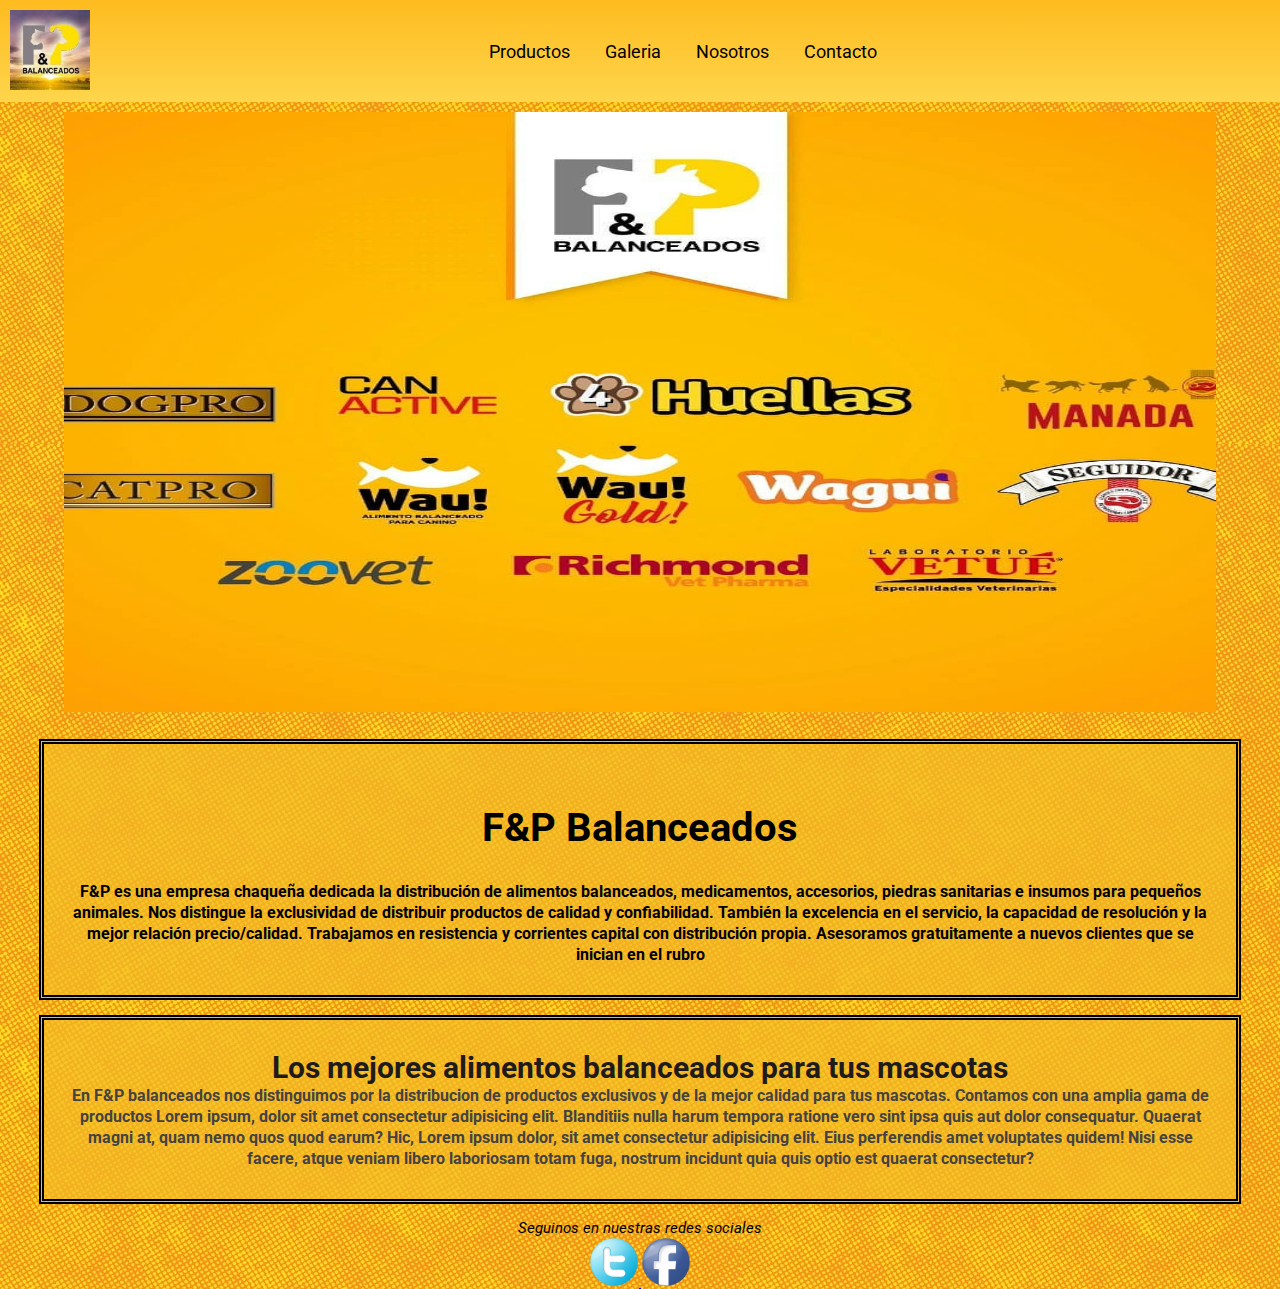
<file: index.html>
<!DOCTYPE html>
<html lang="en">
<head>
    <meta charset="UTF-8">
    <meta http-equiv="X-UA-Compatible" content="IE=edge">
    <meta name="viewport" content="width=device-width, initial-scale=1.0">
    <title> Alimentos balanceados - FyP Balanceados</title>
    <link rel="shortcut icon" href="img/favicon.png">
    <link rel="stylesheet" href="css/style.css">
</head>
<body >
        
            <header class="encabezado degrade1 ">
                <nav >
                    <a href="index.html">
                    <img src="img/logo.jpg" alt="Logo de FyP balanceados alimentos para tus mascotas" class="logo-img rotate">
                    </a>
                    <ul class="translate">
                        <li>
                            <a  href="pages/productos.html">Productos</a>
                        </li>
                        <li >
                            <a  href="pages/galeria.html">Galeria</a>
                        </li>
                        <li >
                            <a  href="pages/nosotros.html">Nosotros</a>
                        </li>
                        <li >
                            <a  href="pages/contacto.html">Contacto</a>
                        </li>
                    </ul>
                </nav>
            </header>
            <div class="text-center textAlpha">
                <img src="img/inicio.jpg" alt="" class="encabezado-img">
            </div>
            
            <main>
                <article class=" introduccion-articulo text-center bg-orange">
                <h1 > F&P Balanceados</h1>
                <p class="text-black">F&P es una empresa chaqueña dedicada la distribución de alimentos balanceados, medicamentos, accesorios, piedras sanitarias e insumos para pequeños animales. Nos distingue la exclusividad de distribuir productos de calidad y confiabilidad. También la excelencia en el servicio, la capacidad de resolución y la mejor relación precio/calidad.
                Trabajamos en resistencia y corrientes capital con distribución propia.  Asesoramos gratuitamente a nuevos clientes que se inician en el rubro</p>
            </article>
            <article class=" introduccion-articulo text-center bg-orange">
                <h2>Los mejores alimentos balanceados para tus mascotas</h2>
                <p class="text-grey"> En F&P balanceados nos distinguimos por la distribucion de productos exclusivos y de la mejor calidad para tus mascotas. Contamos con una amplia gama de productos Lorem ipsum, dolor sit amet consectetur adipisicing elit. Blanditiis nulla harum tempora ratione vero sint ipsa quis aut dolor consequatur. Quaerat magni at, quam nemo quos quod earum? Hic,
                    Lorem ipsum dolor, sit amet consectetur adipisicing elit. Eius perferendis amet voluptates quidem! Nisi esse facere, atque veniam libero laboriosam totam fuga, nostrum incidunt quia quis optio est quaerat consectetur?
                </p>
            </article>
            </main>
            <footer class="bg-animated text-center" >   
                <p class=" text-black pie-titulo">Seguinos en nuestras redes sociales</p> 
                <a href="https://twitter.com/" target="_blank">
                    <img src="img/twitter.png" alt=""  class="pie-img">
                </a>
                <a href="https://www.facebook.com/FyPBalanceado/" target="_blank">
                    <img src="img/facebook.png" alt="" class="pie-img">
                </a>
            </footer>
    
</body>
</html>
</file>
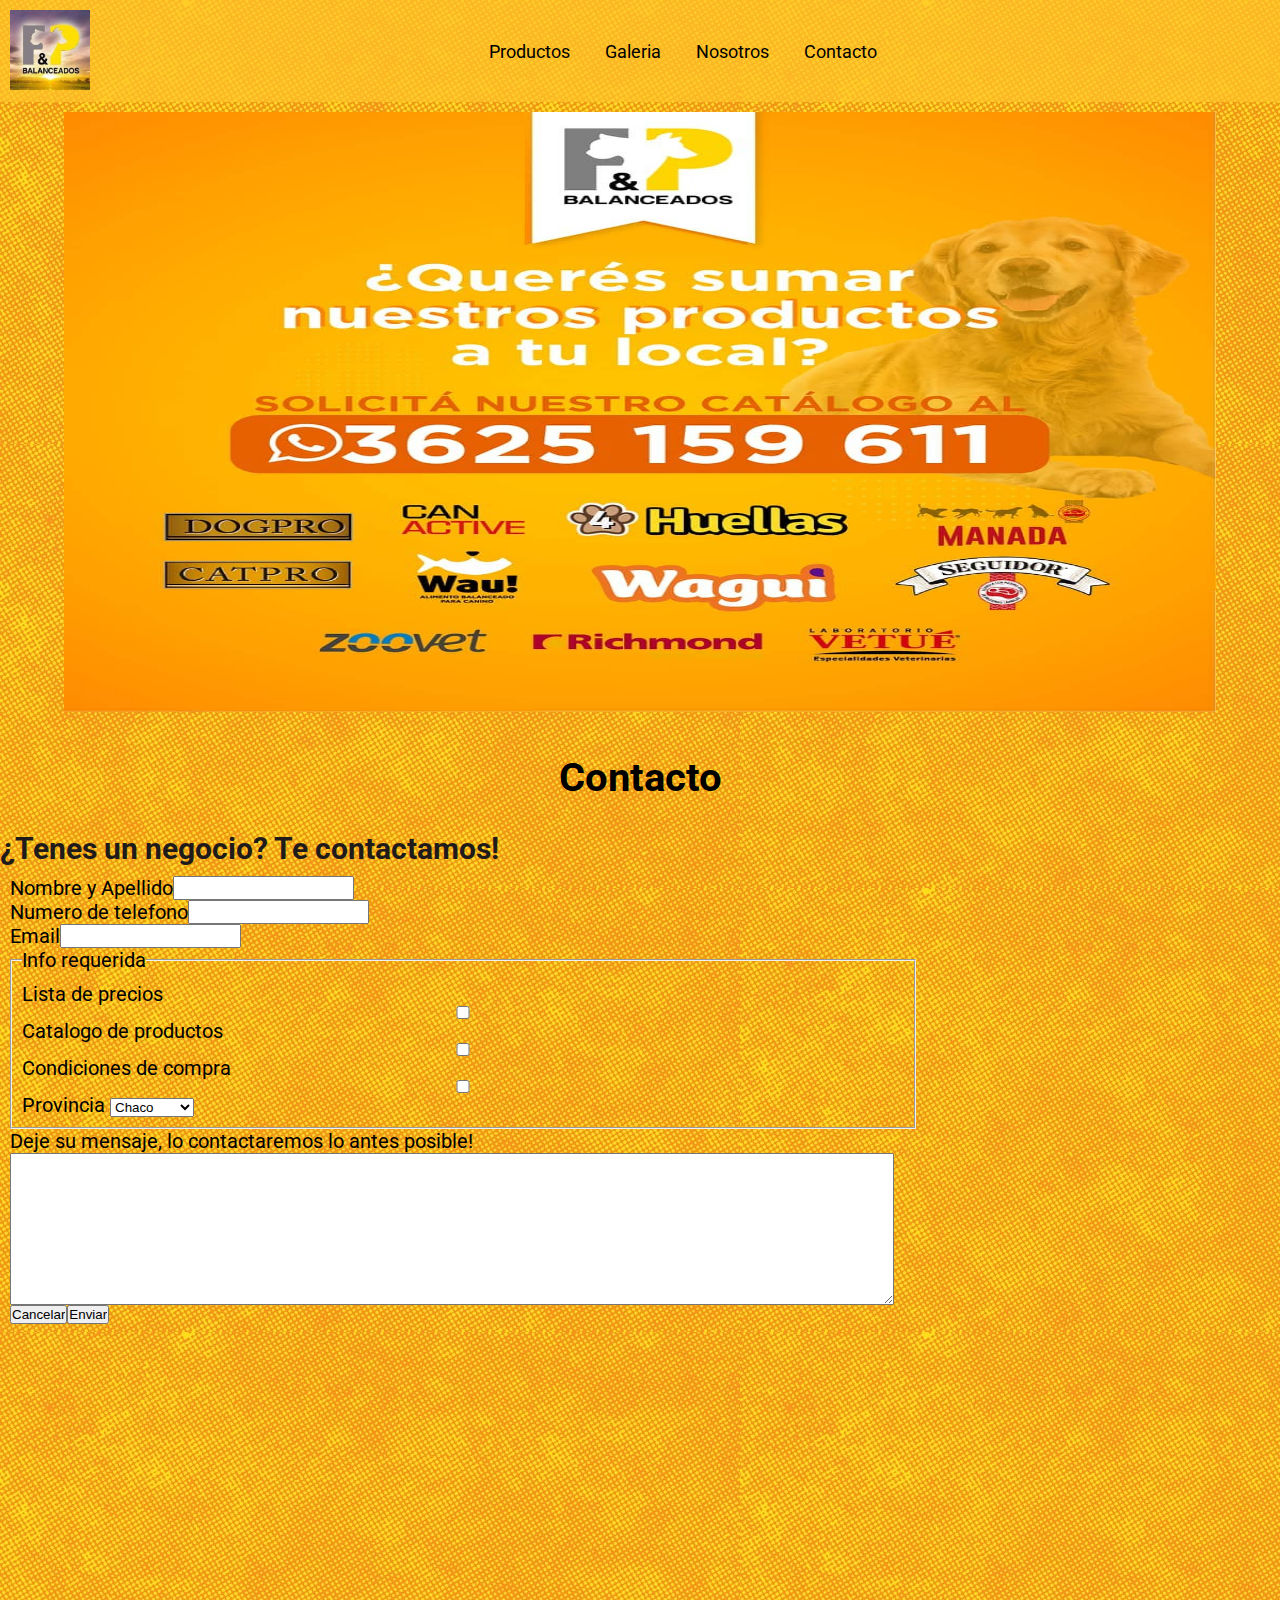
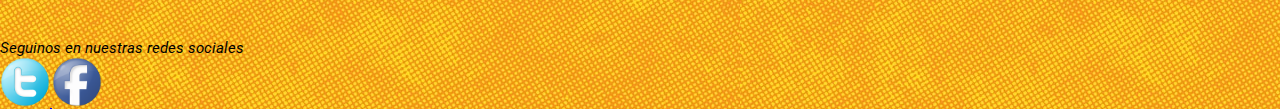
<file: pages/contacto.html>
<!DOCTYPE html>
<html lang="en">
<head>
    <meta charset="UTF-8">
    <meta http-equiv="X-UA-Compatible" content="IE=edge">
    <meta name="viewport" content="width=device-width, initial-scale=1.0">
    <title> Alimentos balanceados - FyP Balanceados</title>
    <link rel="shortcut icon" href="../img/favicon.png">
    <link rel="stylesheet" href="../css/style.css">
</head>
<body>
    <header class="encabezado">
        <nav>
            <a href="../index.html">
            <img src="../img/logo.jpg" alt="Logo de FyP balanceados alimentos para tus mascotas" class="logo-img">
            </a>
            <ul>
                <li>
                    <a href="productos.html">Productos</a>
                </li>
                <li>
                    <a href="galeria.html">Galeria</a>
                </li>
                <li>
                    <a href="nosotros.html">Nosotros</a>
                </li>
                <li>
                    <a href="contacto.html">Contacto</a>
                </li>
            </ul>
        </nav>

    <div class="text-center">
        <img src="../img/contacto.jpg" alt="" class="encabezado-img">
    </div>
    </header>
    <main>
        <h1 class="text-center"> Contacto</h1>
        <h2>¿Tenes un negocio? Te contactamos!</h2>
        <section>
            <div class=" container  form-organizacion ">
            <form action="envio.php">
                <div class="container order1">
                <label for="name">Nombre y Apellido</label>
                <input type="text" id="name" >
                </div>
                <div class="container order2">
                <label for="number">    Numero de telefono</label>
                <input type="number" id="number">
                 </div>
                 <div class="container order3">
                <label for="correo">Email</label>
                <input type="email" id="correo">
             </div>

                 <div> 
                    <fieldset class="container form-organizacion w-70">
                    <legend>Info requerida</legend>
                    <label for="lista de precios">Lista de precios</label>
                    <input type="checkbox" id="lista de precios">
                    <label for="catalogo">Catalogo de productos</label>
                    <input type="checkbox" id="catalogo"> 
                    <label for="condiciones">Condiciones de compra</label>
                    <input type="checkbox" id="condiciones">
                    <div>
                    <label for="provincia">Provincia </label>
                    <select name="" id="">
                      <option value="chaco">Chaco</option>
                      <option value="corrientes">Corrientes</option>
                      <option value="formosa">Formosa</option>
                    </select>
                    </div>
                    </fieldset>
                <div>
                    </div>
                        <div class="container column order1">
                        <label for="comentarios">Deje su mensaje, lo contactaremos lo antes posible!</label>
                        <textarea name="" id="" cols="50" rows="10" class="w-70"></textarea>
                        </div>
            
                
                  
                        <div class="container ">
                        <input type="reset" value="Cancelar">
                        <input type="submit" value="Enviar">
                        </div>
                    </div>
                <div class="map-location">
                    <iframe src="https://www.google.com/maps/embed?pb=!1m18!1m12!1m3!1d3540.995633261564!2d-59.00623318543288!3d-27.438246821934015!2m3!1f0!2f0!3f0!3m2!1i1024!2i768!4f13.1!3m3!1m2!1s0x94450c70fe95c685%3A0xe5358b59d5b16c31!2sMansilla%20175%2C%20H3506FDD%20Resistencia%2C%20Chaco!5e0!3m2!1ses!2sar!4v1655507323099!5m2!1ses!2sar" width="300" height="300" style="border:0;" allowfullscreen="" loading="lazy" referrerpolicy="no-referrer-when-downgrade"></iframe>
                </div>
                </div>
            </form>
           </div>
           
        </section>
    </main>
    <footer>   
        <p class=" text-black pie-titulo">Seguinos en nuestras redes sociales</p> 
        <a href="https://twitter.com/" target="_blank">
            <img src="../img/twitter.png" alt=""  class="pie-img">
        </a>
        <a href="https://www.facebook.com/FyPBalanceado/" target="_blank">
            <img src="../img/facebook.png" alt="" class="pie-img">
        </a>
    </footer>
</body>
</html>
</file>
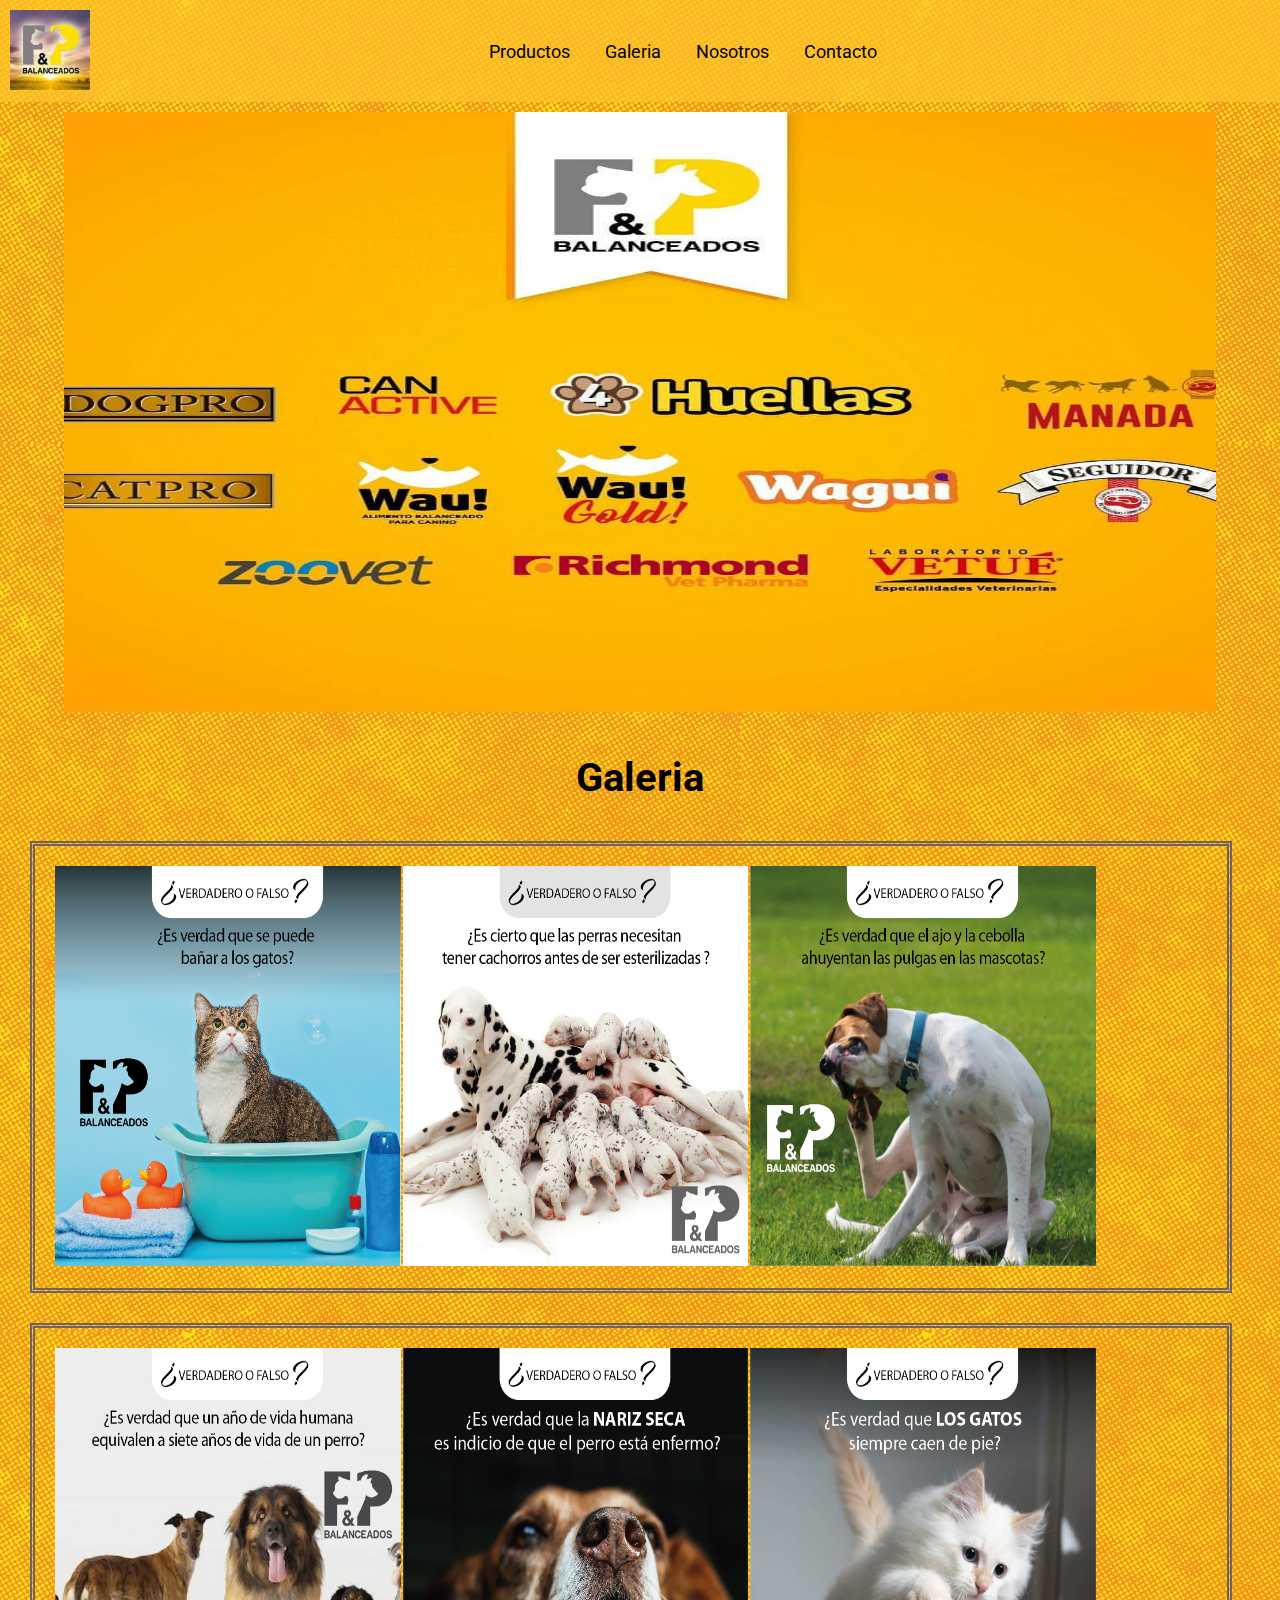
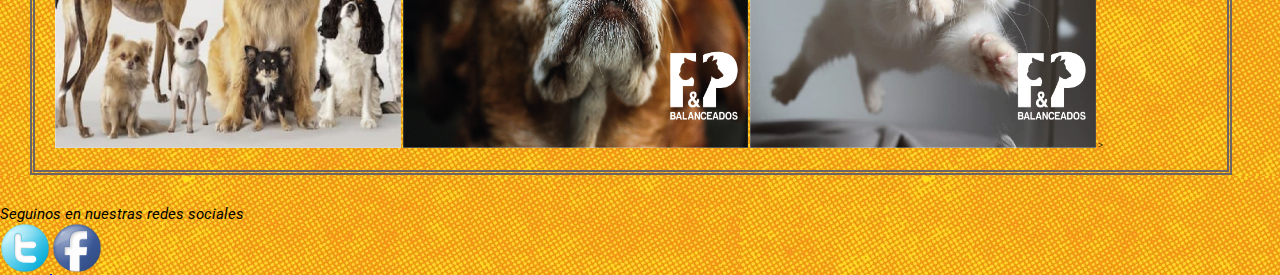
<file: pages/galeria.html>
<!DOCTYPE html>
<html lang="en">
<head>
    <meta charset="UTF-8">
    <meta http-equiv="X-UA-Compatible" content="IE=edge">
    <meta name="viewport" content="width=device-width, initial-scale=1.0">
    <title> Alimentos balanceados - FyP Balanceados</title>
    <link rel="shortcut icon" href="../img/favicon.png">
    <link rel="stylesheet" href="../css/style.css">
</head>
<body>
    <div class="contenedor2">
        <header id="botonera" class="encabezado">
            <nav>
                <a href="../index.html">
                <img src="../img/logo.jpg" alt="Logo de FyP balanceados alimentos para tus mascotas" class="logo-img">
                </a>
                <ul>
                    <li>
                        <a href="productos.html">Productos</a>
                    </li>
                    <li>
                        <a href="galeria.html">Galeria</a>
                    </li>
                    <li>
                        <a href="nosotros.html">Nosotros</a>
                    </li>
                    <li>
                        <a href="contacto.html">Contacto</a>
                    </li>
                </ul>
            </nav>

            <div class="text-center">
                <img src="../img/inicio.jpg" alt="" class="encabezado-img">
            </div>
        </header>
        <main id="galeria">
            <h1 class="text-center"> Galeria</h1>
                <div class="galeria-orden"> 
                    <img src="../img/Galeria/foto1.jpg" alt="es verdad que se pueden bañar los gatos?" class="galeria-fotos">
                    <img src="../img/Galeria/foto2.jpg" alt="es cierto que las perras necesitan tener cachorros antes de ser esterilizadas?" class="galeria-fotos">
                    <img src="../img/Galeria/foto3.jpg" alt="es verdad que el ajo y la cebolla ahuyentan las pulgas en las mascotas?" class="galeria-fotos" >
                </div>
                <div class="galeria-orden"> 
                    <img src="../img/Galeria/foto4.jpg" alt="es verdad que 1 año de vida humana equivale a 7 años de vida de un perro?" class="galeria-fotos">
                    <img src="../img/Galeria/foto5.jpg" alt="es verdad que la nariz seca es indicio de que el perro esta enfermo?" class="galeria-fotos">
                    <img src="../img/Galeria/foto6.jpg" alt="es verdad que los gatos siempre caen de pie?" class="galeria-fotos">
                ></div>
        </main>
        <footer id="pie">  
            <p class=" text-black pie-titulo">Seguinos en nuestras redes sociales</p>   
            <a href="https://twitter.com/" target="_blank">
                <img src="../img/twitter.png" alt="" class="pie-img">
            </a>
            <a href="https://www.facebook.com/FyPBalanceado/" target="_blank">
                <img src="../img/facebook.png" alt="" class="pie-img">
            </a>
        </footer>
    </div>
</body>
</html>
</file>
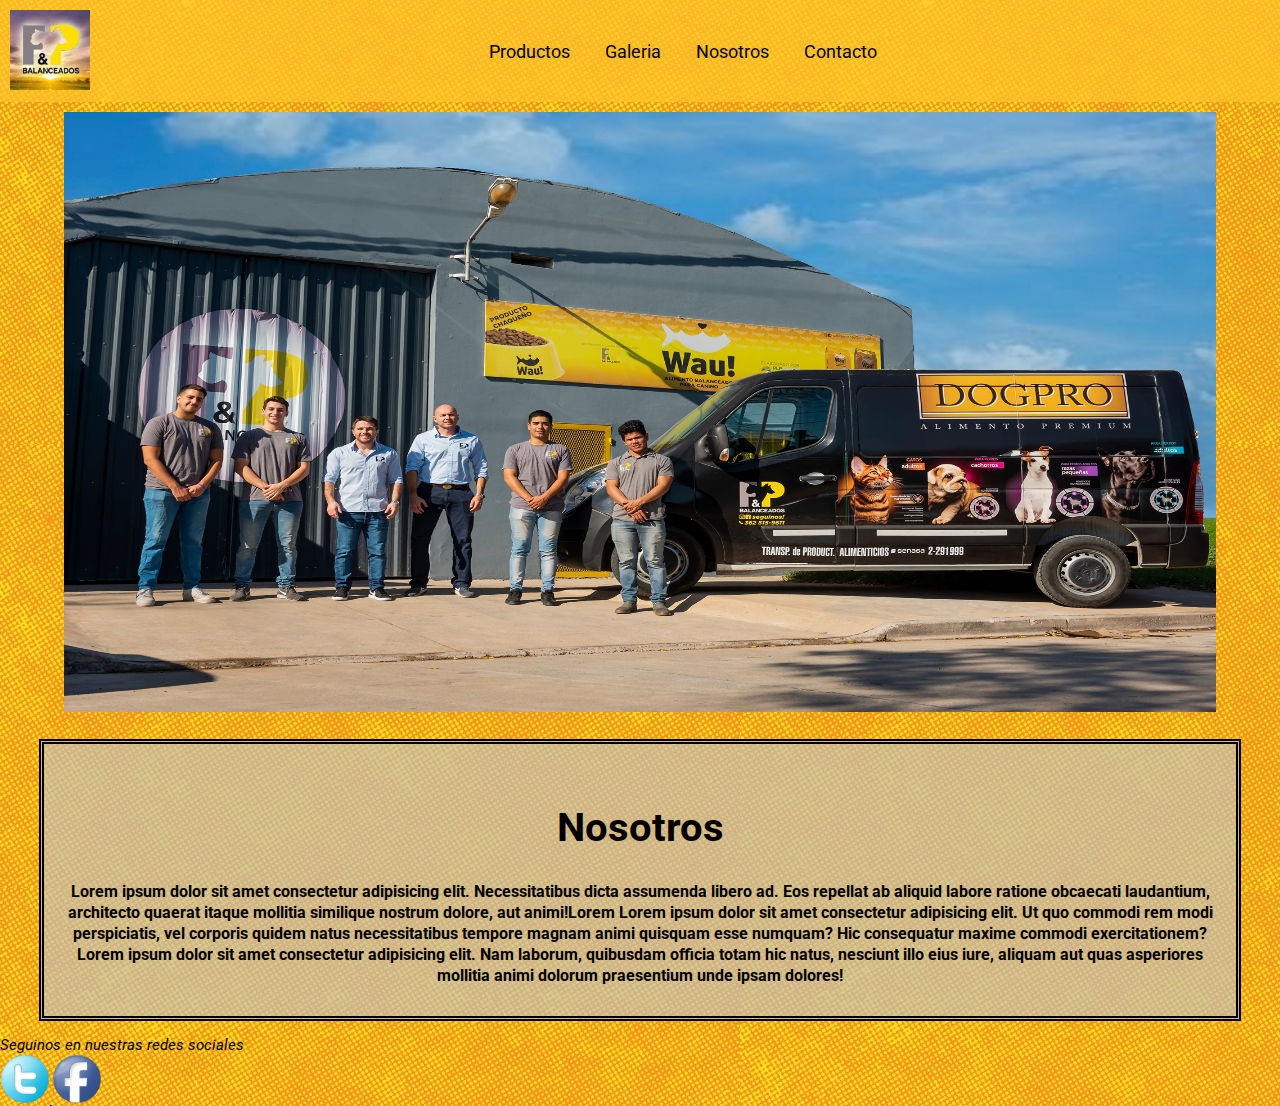
<file: pages/nosotros.html>
<!DOCTYPE html>
<html lang="en">
<head>
    <meta charset="UTF-8">
    <meta http-equiv="X-UA-Compatible" content="IE=edge">
    <meta name="viewport" content="width=device-width, initial-scale=1.0">
    <title> Alimentos balanceados - FyP Balanceados</title>
    <link rel="shortcut icon" href="../img/favicon.png">
    <link rel="stylesheet" href="../css/style.css">
</head>
<body>
    <header class="encabezado">
        <nav>
            <a href="../index.html">
            <img src="../img/logo.jpg" alt="Logo de FyP balanceados alimentos para tus mascotas" class="logo-img">
            </a>
            <ul>
                <li>
                    <a href="productos.html">Productos</a>
                </li>
                <li>
                    <a href="galeria.html">Galeria</a>
                </li>
                <li>
                    <a href="nosotros.html">Nosotros</a>
                </li>
                <li>
                    <a href="contacto.html">Contacto</a>
                </li>
            </ul>
        </nav>

        <div class="text-center">
            <img src="../img/nosotros.jpg" alt="nuestro equipo" class="encabezado-img">
        </div>
    </header>
    <main>
        <article class="text-center bg-light introduccion-articulo">
        <h1> Nosotros</h1>
        <p>Lorem ipsum dolor sit amet consectetur adipisicing elit. Necessitatibus dicta assumenda libero ad. Eos repellat ab aliquid labore ratione obcaecati laudantium, architecto quaerat itaque mollitia similique nostrum dolore, aut animi!Lorem
            Lorem ipsum dolor sit amet consectetur adipisicing elit. Ut quo commodi rem modi perspiciatis, vel corporis quidem natus necessitatibus tempore magnam animi quisquam esse numquam? Hic consequatur maxime commodi exercitationem?Lorem ipsum dolor sit amet consectetur adipisicing elit. Nam laborum, quibusdam officia totam hic natus, nesciunt illo eius iure, aliquam aut quas asperiores mollitia animi dolorum praesentium unde ipsam dolores!
        </p>
    </article>
    </main>
    <footer>   
        <p class=" text-black pie-titulo">Seguinos en nuestras redes sociales</p> 
        <a href="https://twitter.com/" target="_blank">
            <img src="../img/twitter.png" alt=""  class="pie-img">
        </a>
        <a href="https://www.facebook.com/FyPBalanceado/" target="_blank">
            <img src="../img/facebook.png" alt="" class="pie-img">
        </a>
    </footer>
</body>
</html>
</file>
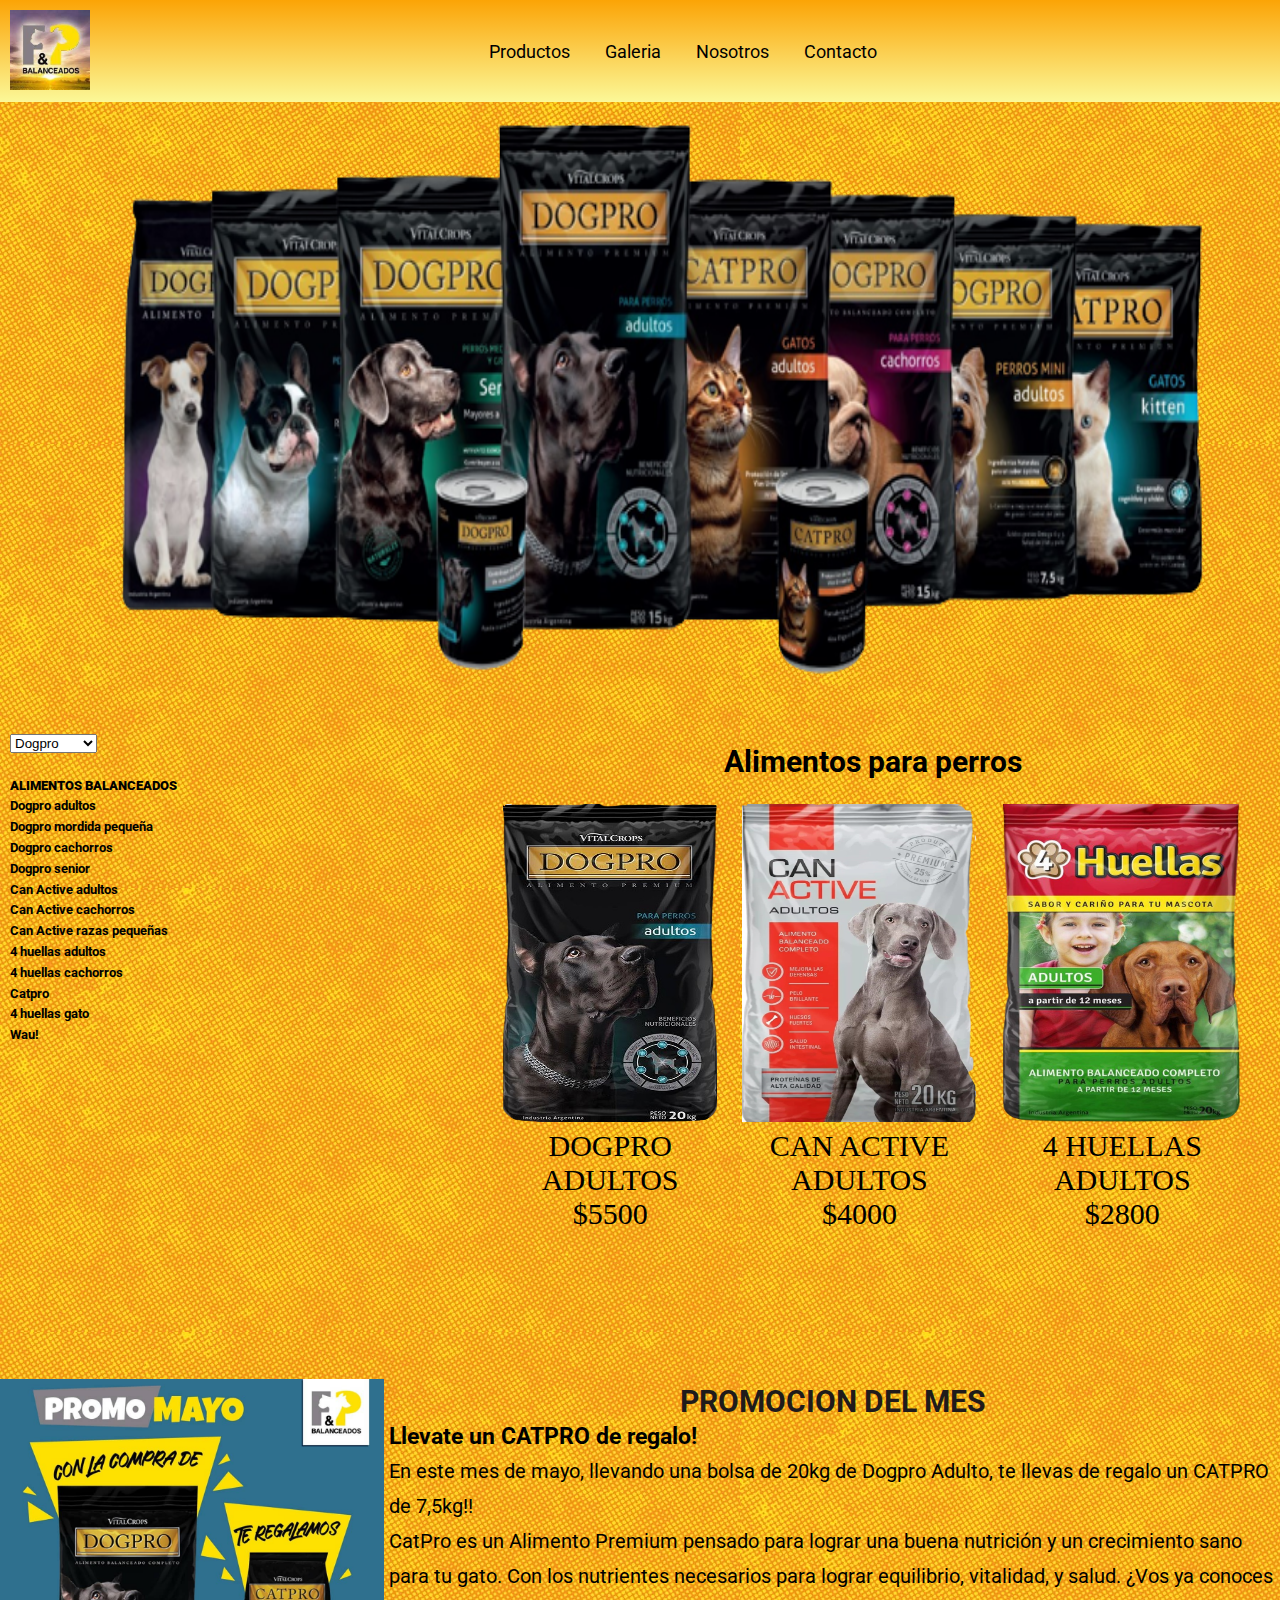
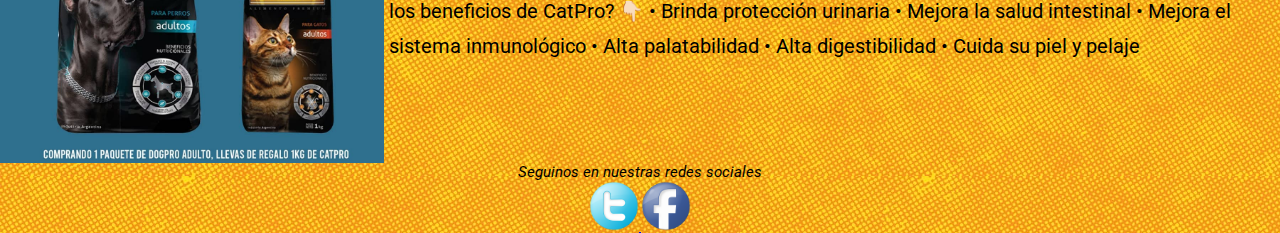
<file: pages/productos.html>
<!DOCTYPE html>
<html lang="en">
<head>
    <meta charset="UTF-8">
    <meta http-equiv="X-UA-Compatible" content="IE=edge">
    <meta name="viewport" content="width=device-width, initial-scale=1.0">
    <title> Alimentos balanceados - FyP Balanceados</title>
    <link rel="shortcut icon" href="../img/favicon.png">
    <link rel="stylesheet" href="../css/style.css">
</head>
<body>

    <div class="contenedor">
        <header id="botonera" class="encabezado">
                    <nav id="botonera" class="degrade1">
                        <a href="../index.html">
                        <img src="../img/logo.jpg" alt="Logo de FyP balanceados alimentos para tus mascotas" class="logo-img rotate">
                        </a>
                        <ul class="translate">
                            <li>
                                <a href="productos.html">Productos</a>
                            </li>
                            <li>
                                <a href="galeria.html">Galeria</a>
                            </li>
                            <li>
                                <a href="nosotros.html">Nosotros</a>
                            </li>
                            <li>
                                <a href="contacto.html">Contacto</a>
                            </li>
                        </ul>
                    </nav>
                

            <header class="text-center" id="header">
            <img src="../img/Productos/familiadogpro.png" alt="" class="encabezado-img">
            </header>
        </header>
            <nav id="lista" class="secondNav">
                <form>
                    <select name="" id="">
                        <option value="">Dogpro</option>
                        <option value="">4 huellas</option>
                        <option value="">Can Active</option>
                        <option value="">Wau!</option>
                    </select>
                </form>
                <br>
                <span><b>ALIMENTOS BALANCEADOS</b></span>
                    <ul>
                        <li>Dogpro adultos</li>
                        <li>Dogpro mordida pequeña</li>
                        <li>Dogpro cachorros</li>
                        <li>Dogpro senior</li>
                        <li>Can Active adultos </li>
                        <li>Can Active cachorros </li>
                        <li>Can Active razas pequeñas </li>
                        <li>4 huellas adultos </li>
                        <li>4 huellas cachorros</li>
                        <li>Catpro </li>
                        <li>4 huellas gato</li>
                        <li>Wau!</li>
                    </ul>
            </nav>
          <main id="productos"> 
                <h2 class="text-center text-black">Alimentos para perros</h2>
                <div class="productos">
                    <figure >
                        <img src="../img/Productos/dogpro.png" alt="dogpro adultos " class="fotos scale">
                        <figcaption class="precios">Dogpro Adultos</figcaption>
                        <p class="precios" >$5500</p>
                    </figure>
                    <figure >
                        <img src="../img/Productos/canactive.png" alt="can active adultos" class="fotos scale">
                        <figcaption class="precios">Can Active adultos</figcaption>
                        <p class="precios">$4000</p>
                    </figure>

                    <figure >
                        <img src="../img/Productos/4huellas.png" alt="4 huellas adultos" class="fotos scale">
                        <figcaption class="precios">4 Huellas adultos</figcaption>
                        <p class="precios" >$2800</p>
                    </figure>
                </div>
            
            </main> 
            
            <section id="promocion">
                <div class="promocion nowrap text-black" >
                        <img src="../img/Productos/promocion.jpg" alt="promocion del mes" class="foto-promo">
                        <div class="interlineado text-black">
                            <h2 class="text-center">PROMOCION DEL MES</h2>
                            <h3>Llevate un CATPRO de regalo!</h3>
                            <p>En este mes de mayo, llevando una bolsa de 20kg de Dogpro Adulto, te llevas de regalo un CATPRO de 7,5kg!!</p>
                            <p>CatPro es un Alimento Premium pensado para lograr una buena nutrición y un crecimiento sano para tu gato. Con los nutrientes necesarios para lograr equilibrio, vitalidad, y salud. 
                                ¿Vos ya conoces los beneficios de CatPro? 👇🏻
                                • Brinda protección urinaria
                                • Mejora la salud intestinal
                                • Mejora el sistema inmunológico
                                • Alta palatabilidad
                                • Alta digestibilidad
                                • Cuida su piel y pelaje</p>
                        </div>
            </section>
            
        </main>
        
            <footer id="pie" class="text-center">   
                <p class=" text-black pie-titulo">Seguinos en nuestras redes sociales</p> 
                <a href="https://twitter.com/" target="_blank">
                    <img src="../img/twitter.png" alt=""  class="pie-img">
                </a>
                <a href="https://www.facebook.com/FyPBalanceado/" target="_blank">
                    <img src="../img/facebook.png" alt="" class="pie-img">
                </a>
            </footer>

    </div>
    
    
</body>
</html>
</file>
<file: css/style.css>
@import url('https://fonts.googleapis.com/css2?family=Roboto:wght@100;400&display=swap');

*{
    padding: 0;
    margin: 0;
}


html{
    font-size: 62.5%;
}

body{
    font-family: 'Roboto', sans-serif;
    background-image: url(../img/bgpattern.jpg) ;
}
h1 {
    color:rgb(0, 0, 0);
    font-size: 4rem;
    padding: 10px;
    margin: 20px;
}
h2{
    color:rgb(31, 27, 27);
    font-size: 3rem;
    
}


.logo-img{
    width: 80px;
}


 .encabezado nav{
    background-color:rgba(255, 198, 43, 0.699) ;
    width: 100%;
    padding: 10px 10px;
    position: sticky;
    margin: auto;
    display: flex;
    align-items: center;
}

 .encabezado nav ul{
    
    margin:auto
    
}
 .encabezado nav ul li{
    list-style: none;
    margin-right: 15px;
    width: 100%;
}

.encabezado nav ul li a{
    color: black    ;
    text-decoration: solid;
    font-family: 'Roboto', sans-serif;
    font-size: 1.8rem;
    margin: 10px;
}

nav ul li a:hover{
    color: rgb(0, 0, 0);
    font-weight: 700;
}

.w-100{
    width: 100%;
}
.encabezado-img{
    width: 90%;
    height: 600px;
    padding: 10px;
}

article p {
    font-family: 'Roboto', sans-serif;
    font-size: 1.6rem;
    font-weight: 700;
   line-height: 2.1rem;  
}


.text-center{
    text-align: center;
   
}


.text-black{
    color: rgb(0, 0, 0);
}
.text-grey{
    color: rgb(68, 66, 66);
}

.bg-orange{
    background-color:rgba(243, 188, 38, 0.699) ;
}
.bg-light{
    background-color: rgba(194, 194, 194, 0.651);
}



.introduccion-articulo{
width: 90%;
height: auto;
padding: 30px 20px;
margin: 15px auto;
border: double black 5px;
overflow: auto;
}

.pie-titulo{
    font-size: 1.5rem;
    font-style: italic;
}
.pie-img{
    width:50px;
}

.galeria-fotos{
    width: 400px;
    height: 400px;
}

.galeria-orden{
    width: 90%;
    padding: 20px;
    margin: 30px;
    overflow: auto;
    border: double rgb(110, 100, 100) 5px;
}



.tabla-tamaño{
    text-align: center;
    font-size: 30px;
    width: 100%;
    height: 300px;
    margin: 30px;
    padding: 30px;
}


.form-organizacion{
    font-size: 20px;
    padding: 10px;
    overflow: auto;   
    flex-direction: column;

}

.container{
    display: flex;
}
.column{
    flex-direction: column;
}
.align-items{
align-items: center;
}

 .map-location{
    justify-content: flex-end;
 }
.order1 {
    order: 1;
}
.order2 {
    order: 2;
}
.order3 {
    order: 3;
}

.w-70{
    width: 70%;
}

.interlineado{
    margin: 5px;
    line-height: 35px;
    font-size: 2rem;
    font-family: 'Roboto', sans-serif;
    font-weight: 300px;
    
}

.promocion {
    display: flex
 }
.nowrap{
    flex-wrap: nowrap;
}
 #productos {
    font-size: 3rem;
    font-family: 'Roboto', sans-serif;
    text-align: center;
    margin: 20px 0;
    background-color: rgba(255, 187, 61, 0);
    grid-area: productos;

}
#productos .productos{
    margin: 20px;
    overflow: auto;
    display: flex;
    justify-content: space-evenly;
}

.fotos{
    width: 60%;
    height: 60%;
}

.precios{
    font-size: 3rem;
    text-transform: uppercase;
    text-align: center;
    font-family: 'Times New Roman', Times, serif;
}

 #productos .promocion article{
    margin: 20px;
    padding: 10px;
    overflow: auto;
    background-color: rgb(248, 151, 33);
    display: flex;
    justify-content: space-evenly;

}



.secondNav{
	background-color: white;
	color:#676565 ;
	padding: 10px ;
	font-size: 1.3rem;
	line-height: 1.6em;
}

	.secondNav img{
		width: 80%;
	}



    #botonera{
        grid-area: nav;
    }
    #lista{
        grid-area: lista;
        background-color: #fcb24300;
        font-family: 'Roboto', sans-serif;
        color: black;
        font-weight: bold;
    }

    #header{
        grid-area: header;
    }
    #promocion{
        grid-area: promocion;
        
    }

    #pie{
        grid-area: pie;
        justify-content: center;
    }

    #introduccion{
        grid-area: intro;
        justify-content: center;
    }

@media  (max-width: 2000px) {

.overflow{
    overflow-x: hidden;
}
   
        .encabezado nav ul{
            display: flex;
            margin:auto
            
        }

        .productos{
            margin: auto;
            padding: 5px;
            flex-wrap: nowrap;
            justify-content: space-between;
        }
            
        .foto-promo{
            width: 30%;
        }
        .fotos{
            width: 90%;
            margin: auto;
        }
        .galeria-fotos{
            width: 30%;

        }
        header{
            width: 100%;
        }
        body{
            width: 100%;
        }
        .contenedor{
            overflow: hidden;
            display: grid;
            grid-template-areas:
            "nav nav"
            "header header"
            "lista productos"
            "promocion promocion"
            "pie pie";
        }

        }


@media  (max-width: 1024px) {
        
        header{
            width: 100%;
        }
        body{
            width: 100%;
        }
        .encabezado nav ul{
            display: flex;
            margin:auto
            
        }

        .productos{
        margin: auto;
        padding: 5px;
        flex-wrap: nowrap;
        justify-content: space-between;
        }
        .interlineado{
            margin: 5px;
            line-height: 30px;
            font-size: 1.5rem;
            font-family: 'Roboto', sans-serif;
            font-weight: 300px;
            
        }
        .fotos{
            width: 90%;
            margin: auto;
        }

        .foto-promo{
            width: 30%;
            height: auto;
        }
        .precios{
            font-size: 1.5rem;
            text-transform: uppercase;
            text-align: center;
            font-family: 'Times New Roman', Times, serif;}

        .contenedor{
            display: grid;
            grid-template-areas:
            "nav nav "
            "header header "
            "lista productos "
            "promocion promocion "
            "pie pie ";
        }
        }
        
 
    @media  (max-width: 768px) {
    
        header{
            width: 100%;
        }
        body{
            width: 100%;
        }
        .encabezado nav ul{
            display: flex;
            flex-direction: column;
            margin:auto 
        }

        .promocion{
            display: flex;
            flex-direction: column;
            margin: auto;
        }
        .fotos{
            width: 90%;
            margin: auto;
        }
        .foto-promo{
            width: 70%;
            height: auto;
            margin: auto;
        }
        .encabezado-img{
            display: none;
        }
        .precios{
            font-size: 2rem;
            text-transform: uppercase;
            text-align: center;
            font-family: 'Times New Roman', Times, serif;}

        .contenedor{
    
            display: grid;
             grid-template-areas:
             "nav nav "
             "header header "
             "lista productos "
             "promocion promocion "
             "pie pie ";
         }
    }
        
    @media  (max-width: 320px) {
    
        header{
            width: 100%;
        }
        body{
            width: 100%;
        }

       .fotos{
        width: 80%;
        height: auto;
        margin: auto;
       }

       .encabezado-img{
        display: none;
       }
        .secondNav{
            text-align: center;
            align-content: stretch;
            font-size: 2rem;
            padding: 5px;
        }
        .productos{
            display: flex;
            flex-direction: column;
            justify-content: space-evenly;
            
        }
        .promocion{
            display: flex;
            flex-direction: column;
        }

            .contenedor{
                display: grid;
                 grid-template-areas: 
                 "nav "
                 "lista"
                 " productos "
                 "promocion "
                 "pie ";
             }
            
    }
    .translate :hover{
        transform: translateY(7px);
        cursor: pointer;
    }

    .degrade1{
        background: linear-gradient(0deg, rgba(251,248,152,1) 0%, rgba(251,164,6,1) 100%, rgba(0,0,0,0.7539390756302521) 100%);
    }

    .rotate:hover {
        transform: rotateZ(360deg);
        transition: transform 3s;
    }

    .scale:hover{
        transform: scale(1.2,1.3);
        cursor: pointer;
        transition: transform 3s;
    }

     @keyframes textAlpha{
        from{ opacity: 0}
        to{opacity: 1}
     }

     .textAlpha{
        animation-name: textAlpha;
        animation-duration: 3s;
     }

     @keyframes footerBackground{
        0%{ background-color: rgba(253, 185, 59, 0)}
        50%{ background-color: rgb(255, 185, 55)}
        100%{ background-color: rgba(255, 166, 0, 0.76)}    
     }

     .bg-animated{
        animation-name: footerBackground ;
        animation-duration: 4s;
        animation-iteration-count: infinite;
        
     }

     @keyframes headerAnimated{
        0% { background-image: url(../img/header1.jpg)}
        50% { background-image: url(../img/header2.jpg)}
        100% { background-image: url(../img/header3.jpg)}
     }

     .headerAnimated{
        animation-name: headerAnimated;
        animation-duration: 5s;
        
     }
</file>
